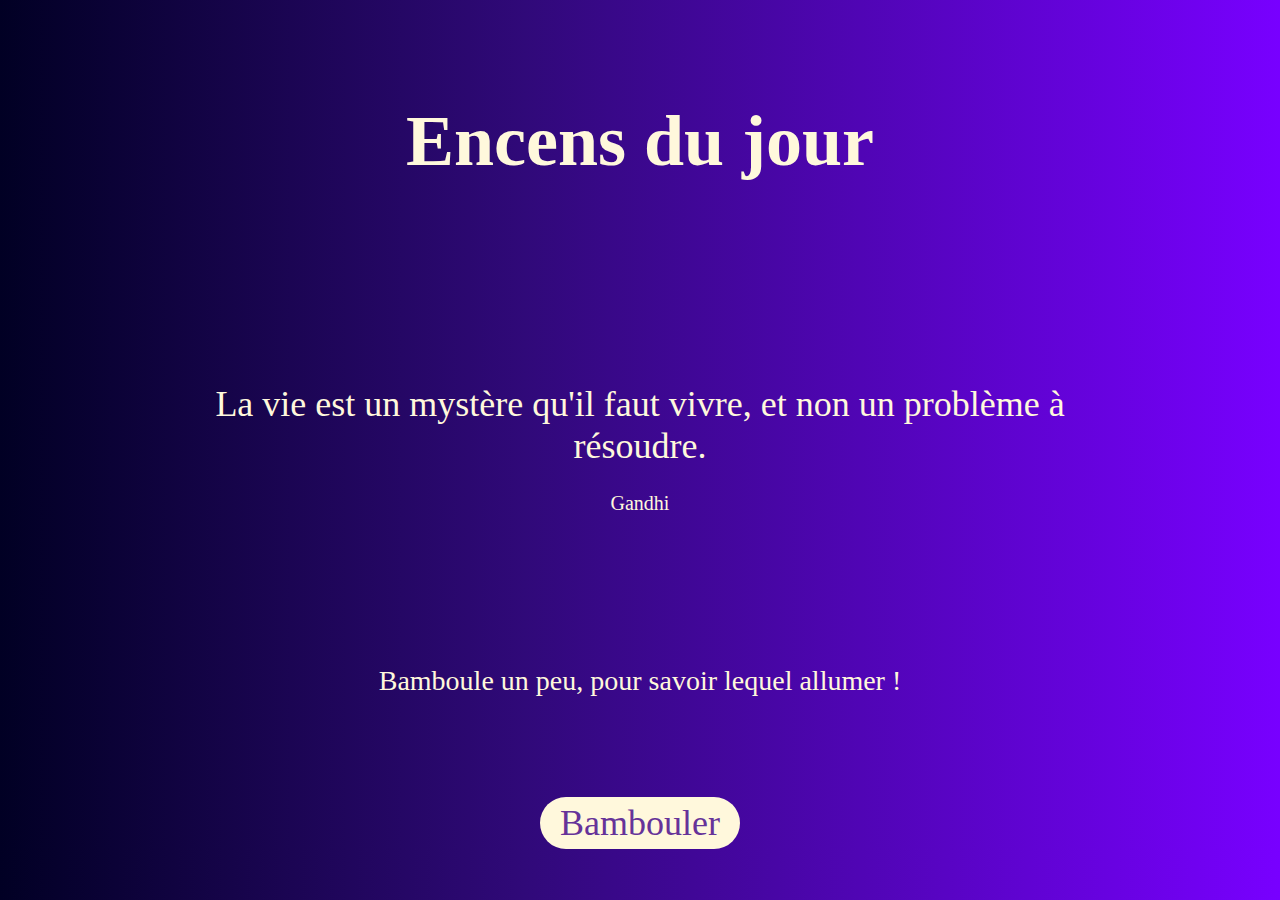
<file: encens.html>
<!DOCTYPE html>
<html lang="fr">
  <head>
    <meta charset="UTF-8" />
    <title>L'encens du moment ! ! !</title>
    <link rel="stylesheet" href="style.css" />
  </head>
  <body>
    <h1 class="title">Encens du jour</h1>
    <div class="container">
      <section class="container_bloc">
        <div id="citation" class="text-citation">
          La vie est un mystère qu'il faut vivre, et non un problème à résoudre.
        </div>
        <div id="auteur" class="text-auteur">Gandhi</div>
        <p id="texte" class="text">
          Bamboule un peu, pour savoir lequel allumer !
        </p>
        <button id="button" type="button">Bambouler</button>
      </section>
    </div>
    <script src="app.js" type="text/javascript"></script>
  </body>
</html>
</file>
<file: style.css>
*,
::before,
::after {
  margin: 0;
  padding: 0;
  box-sizing: border-box;
}
body {
  font-family: "Comic Sans MS", serif;
  background: rgb(1, 0, 36);
  background: linear-gradient(
    90deg,
    rgba(1, 0, 36, 1) 0%,
    rgba(48, 9, 121, 1) 41%,
    rgba(120, 0, 255, 1) 100%
  );
}

.title {
  font-size: 72px;
  text-align: center;
  margin: 100px 0 200px;
}

.container {
  text-align: center;
}

#texte,
#citation {
  padding: 0 150px;
}

.text-citation {
  font-size: 36px;
}

.text {
  font-size: 28px;
}

.text-auteur {
  padding: 25px 0 150px;
  font-size: 20px;
}

.title,
.text-auteur,
.text-citation,
#texte {
  color: cornsilk;
}

#button {
  margin-top: 100px;
  font-size: 36px;
  border-radius: 50px;
  padding: 5px 20px;
  cursor: pointer;
  font-family: "Comic Sans MS", serif;
  border: none;
  background: cornsilk;
  color: rebeccapurple;
}

#button:hover {
  background: #804dc5;
  color: cornsilk;
  animation: bounce 1s;
}

@keyframes bounce {
  0%,
  20%,
  60%,
  100% {
    transform: translateY(0);
  }

  40% {
    transform: translateY(-20px);
  }

  80% {
    transform: translateY(-10px);
  }
}
</file>
